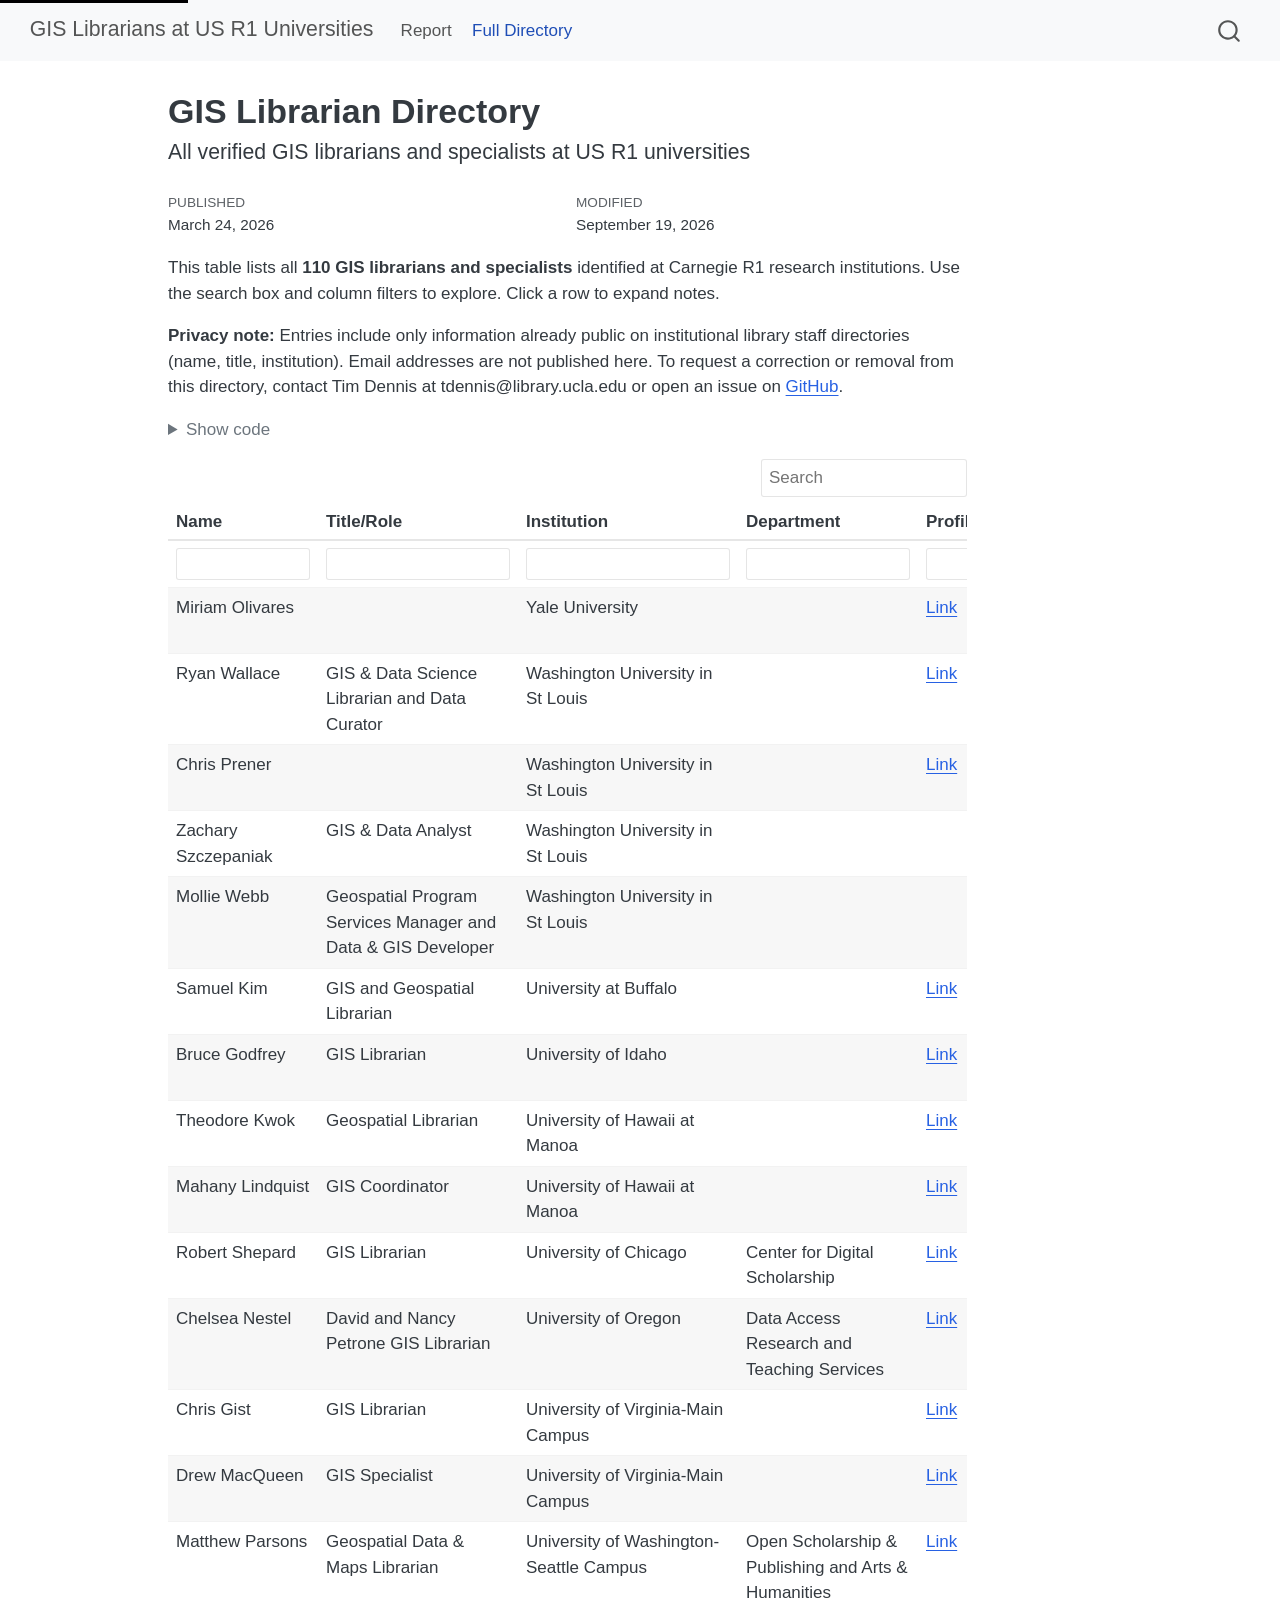
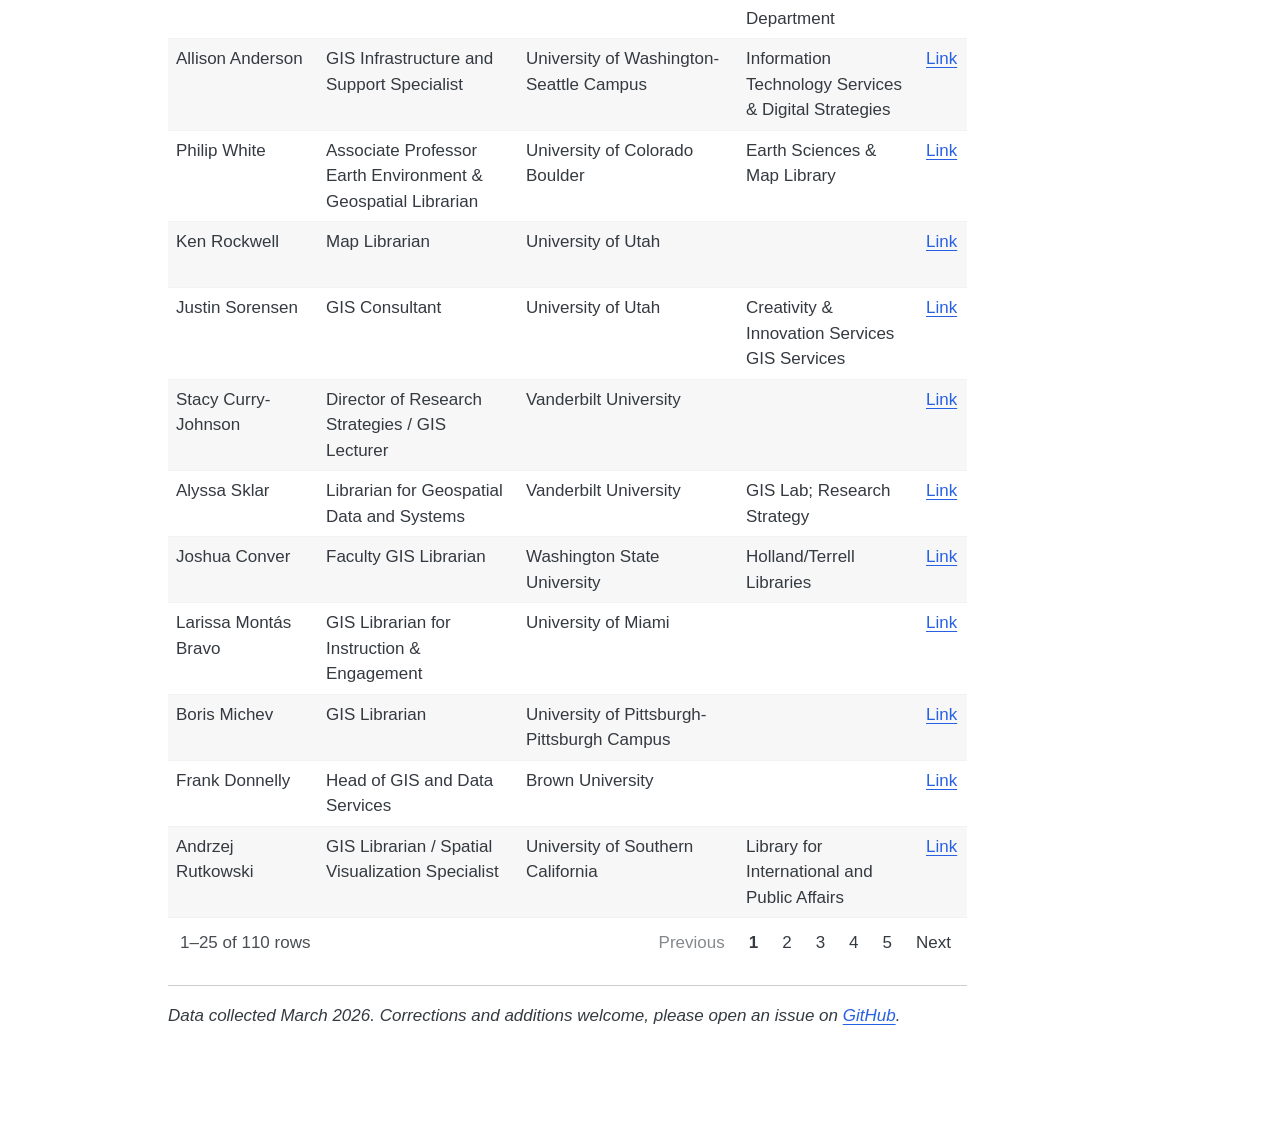
<file: docs/directory.html>
<!DOCTYPE html>
<html xmlns="http://www.w3.org/1999/xhtml" lang="en" xml:lang="en"><head>

<meta charset="utf-8">
<meta name="generator" content="quarto-1.8.27">

<meta name="viewport" content="width=device-width, initial-scale=1.0, user-scalable=yes">

<meta name="dcterms.date" content="2026-03-24">

<title>GIS Librarian Directory – GIS Librarians at US R1 Universities</title>
<style>
code{white-space: pre-wrap;}
span.smallcaps{font-variant: small-caps;}
div.columns{display: flex; gap: min(4vw, 1.5em);}
div.column{flex: auto; overflow-x: auto;}
div.hanging-indent{margin-left: 1.5em; text-indent: -1.5em;}
ul.task-list{list-style: none;}
ul.task-list li input[type="checkbox"] {
  width: 0.8em;
  margin: 0 0.8em 0.2em -1em; /* quarto-specific, see https://github.com/quarto-dev/quarto-cli/issues/4556 */ 
  vertical-align: middle;
}
/* CSS for syntax highlighting */
html { -webkit-text-size-adjust: 100%; }
pre > code.sourceCode { white-space: pre; position: relative; }
pre > code.sourceCode > span { display: inline-block; line-height: 1.25; }
pre > code.sourceCode > span:empty { height: 1.2em; }
.sourceCode { overflow: visible; }
code.sourceCode > span { color: inherit; text-decoration: inherit; }
div.sourceCode { margin: 1em 0; }
pre.sourceCode { margin: 0; }
@media screen {
div.sourceCode { overflow: auto; }
}
@media print {
pre > code.sourceCode { white-space: pre-wrap; }
pre > code.sourceCode > span { text-indent: -5em; padding-left: 5em; }
}
pre.numberSource code
  { counter-reset: source-line 0; }
pre.numberSource code > span
  { position: relative; left: -4em; counter-increment: source-line; }
pre.numberSource code > span > a:first-child::before
  { content: counter(source-line);
    position: relative; left: -1em; text-align: right; vertical-align: baseline;
    border: none; display: inline-block;
    -webkit-touch-callout: none; -webkit-user-select: none;
    -khtml-user-select: none; -moz-user-select: none;
    -ms-user-select: none; user-select: none;
    padding: 0 4px; width: 4em;
  }
pre.numberSource { margin-left: 3em;  padding-left: 4px; }
div.sourceCode
  {   }
@media screen {
pre > code.sourceCode > span > a:first-child::before { text-decoration: underline; }
}
</style>


<script src="site_libs/quarto-nav/quarto-nav.js"></script>
<script src="site_libs/quarto-nav/headroom.min.js"></script>
<script src="site_libs/clipboard/clipboard.min.js"></script>
<script src="site_libs/quarto-search/autocomplete.umd.js"></script>
<script src="site_libs/quarto-search/fuse.min.js"></script>
<script src="site_libs/quarto-search/quarto-search.js"></script>
<meta name="quarto:offset" content="./">
<link href="./favicon.ico" rel="icon">
<script src="site_libs/quarto-html/quarto.js" type="module"></script>
<script src="site_libs/quarto-html/tabsets/tabsets.js" type="module"></script>
<script src="site_libs/quarto-html/axe/axe-check.js" type="module"></script>
<script src="site_libs/quarto-html/popper.min.js"></script>
<script src="site_libs/quarto-html/tippy.umd.min.js"></script>
<script src="site_libs/quarto-html/anchor.min.js"></script>
<link href="site_libs/quarto-html/tippy.css" rel="stylesheet">
<link href="site_libs/quarto-html/quarto-syntax-highlighting-ed96de9b727972fe78a7b5d16c58bf87.css" rel="stylesheet" id="quarto-text-highlighting-styles">
<script src="site_libs/bootstrap/bootstrap.min.js"></script>
<link href="site_libs/bootstrap/bootstrap-icons.css" rel="stylesheet">
<link href="site_libs/bootstrap/bootstrap-6366b8537f22fe2521dbe9c1a8a1a9f2.min.css" rel="stylesheet" append-hash="true" id="quarto-bootstrap" data-mode="light">
<script id="quarto-search-options" type="application/json">{
  "location": "navbar",
  "copy-button": false,
  "collapse-after": 3,
  "panel-placement": "end",
  "type": "overlay",
  "limit": 50,
  "keyboard-shortcut": [
    "f",
    "/",
    "s"
  ],
  "show-item-context": false,
  "language": {
    "search-no-results-text": "No results",
    "search-matching-documents-text": "matching documents",
    "search-copy-link-title": "Copy link to search",
    "search-hide-matches-text": "Hide additional matches",
    "search-more-match-text": "more match in this document",
    "search-more-matches-text": "more matches in this document",
    "search-clear-button-title": "Clear",
    "search-text-placeholder": "",
    "search-detached-cancel-button-title": "Cancel",
    "search-submit-button-title": "Submit",
    "search-label": "Search"
  }
}</script>
<meta name="theme-color" content="#343a40">
<style>html { color-scheme: light; }</style>
<script src="site_libs/core-js-2.5.3/shim.min.js"></script>
<script src="site_libs/react-18.2.0/react.min.js"></script>
<script src="site_libs/react-18.2.0/react-dom.min.js"></script>
<script src="site_libs/reactwidget-2.0.0/react-tools.js"></script>
<link href="site_libs/htmltools-fill-0.5.9/fill.css" rel="stylesheet">
<script src="site_libs/htmlwidgets-1.6.4/htmlwidgets.js"></script>
<link href="site_libs/reactable-0.4.5/reactable.css" rel="stylesheet">
<script src="site_libs/reactable-binding-0.4.5/reactable.js"></script>


<link rel="stylesheet" href="styles.css">
</head>

<body class="nav-fixed quarto-light">

<div id="quarto-search-results"></div>
  <header id="quarto-header" class="headroom fixed-top">
    <nav class="navbar navbar-expand-lg " data-bs-theme="dark">
      <div class="navbar-container container-fluid">
      <div class="navbar-brand-container mx-auto">
    <a class="navbar-brand" href="./index.html">
    <span class="navbar-title">GIS Librarians at US R1 Universities</span>
    </a>
  </div>
            <div id="quarto-search" class="" title="Search"></div>
          <button class="navbar-toggler" type="button" data-bs-toggle="collapse" data-bs-target="#navbarCollapse" aria-controls="navbarCollapse" role="menu" aria-expanded="false" aria-label="Toggle navigation" onclick="if (window.quartoToggleHeadroom) { window.quartoToggleHeadroom(); }">
  <span class="navbar-toggler-icon"></span>
</button>
          <div class="collapse navbar-collapse" id="navbarCollapse">
            <ul class="navbar-nav navbar-nav-scroll me-auto">
  <li class="nav-item">
    <a class="nav-link" href="./index.html"> 
<span class="menu-text">Report</span></a>
  </li>  
  <li class="nav-item">
    <a class="nav-link active" href="./directory.html" aria-current="page"> 
<span class="menu-text">Full Directory</span></a>
  </li>  
</ul>
          </div> <!-- /navcollapse -->
            <div class="quarto-navbar-tools">
</div>
      </div> <!-- /container-fluid -->
    </nav>
</header>
<!-- content -->
<div id="quarto-content" class="quarto-container page-columns page-rows-contents page-layout-article page-navbar">
<!-- sidebar -->
<!-- margin-sidebar -->
    <div id="quarto-margin-sidebar" class="sidebar margin-sidebar zindex-bottom">
        
    </div>
<!-- main -->
<main class="content" id="quarto-document-content">
<a class="skip-link" href="#quarto-document-content">Skip to main content</a>

<header id="title-block-header" class="quarto-title-block default">
<div class="quarto-title">
<h1 class="title">GIS Librarian Directory</h1>
<p class="subtitle lead">All verified GIS librarians and specialists at US R1 universities</p>
</div>



<div class="quarto-title-meta">

    
    <div>
    <div class="quarto-title-meta-heading">Published</div>
    <div class="quarto-title-meta-contents">
      <p class="date">March 24, 2026</p>
    </div>
  </div>
  
    <div>
    <div class="quarto-title-meta-heading">Modified</div>
    <div class="quarto-title-meta-contents">
      <p class="date-modified">September 19, 2026</p>
    </div>
  </div>
    
  </div>
  


</header>


<p>This table lists all <strong>110 GIS librarians and specialists</strong> identified at Carnegie R1 research institutions. Use the search box and column filters to explore. Click a row to expand notes.</p>
<p><strong>Privacy note:</strong> Entries include only information already public on institutional library staff directories (name, title, institution). Email addresses are not published here. To request a correction or removal from this directory, contact Tim Dennis at tdennis@library.ucla.edu or open an issue on <a href="https://github.com/jt14den/gis-librarians-library/issues">GitHub</a>.</p>
<div class="cell">
<details class="code-fold">
<summary>Show code</summary>
<div class="code-copy-outer-scaffold"><div class="sourceCode cell-code" id="cb1"><pre class="sourceCode r code-with-copy"><code class="sourceCode r"><span id="cb1-1"><a href="#cb1-1" aria-hidden="true" tabindex="-1"></a><span class="fu">reactable</span>(</span>
<span id="cb1-2"><a href="#cb1-2" aria-hidden="true" tabindex="-1"></a>  people <span class="sc">%&gt;%</span></span>
<span id="cb1-3"><a href="#cb1-3" aria-hidden="true" tabindex="-1"></a>    <span class="fu">select</span>(Name, <span class="st">`</span><span class="at">Title/Role</span><span class="st">`</span>, Institution, <span class="at">Department =</span> <span class="st">`</span><span class="at">Department/Unit</span><span class="st">`</span>,</span>
<span id="cb1-4"><a href="#cb1-4" aria-hidden="true" tabindex="-1"></a>           <span class="st">`</span><span class="at">Profile URL</span><span class="st">`</span>, <span class="st">`</span><span class="at">Last-Checked Date</span><span class="st">`</span>, Notes),</span>
<span id="cb1-5"><a href="#cb1-5" aria-hidden="true" tabindex="-1"></a>  <span class="at">searchable =</span> <span class="cn">TRUE</span>,</span>
<span id="cb1-6"><a href="#cb1-6" aria-hidden="true" tabindex="-1"></a>  <span class="at">filterable =</span> <span class="cn">TRUE</span>,</span>
<span id="cb1-7"><a href="#cb1-7" aria-hidden="true" tabindex="-1"></a>  <span class="at">sortable   =</span> <span class="cn">TRUE</span>,</span>
<span id="cb1-8"><a href="#cb1-8" aria-hidden="true" tabindex="-1"></a>  <span class="at">striped    =</span> <span class="cn">TRUE</span>,</span>
<span id="cb1-9"><a href="#cb1-9" aria-hidden="true" tabindex="-1"></a>  <span class="at">highlight  =</span> <span class="cn">TRUE</span>,</span>
<span id="cb1-10"><a href="#cb1-10" aria-hidden="true" tabindex="-1"></a>  <span class="at">defaultPageSize =</span> <span class="dv">25</span>,</span>
<span id="cb1-11"><a href="#cb1-11" aria-hidden="true" tabindex="-1"></a>  <span class="at">columns =</span> <span class="fu">list</span>(</span>
<span id="cb1-12"><a href="#cb1-12" aria-hidden="true" tabindex="-1"></a>    <span class="at">Name =</span> <span class="fu">colDef</span>(<span class="at">minWidth =</span> <span class="dv">150</span>, <span class="at">sticky =</span> <span class="st">"left"</span>),</span>
<span id="cb1-13"><a href="#cb1-13" aria-hidden="true" tabindex="-1"></a>    <span class="st">`</span><span class="at">Title/Role</span><span class="st">`</span> <span class="ot">=</span> <span class="fu">colDef</span>(<span class="at">minWidth =</span> <span class="dv">200</span>),</span>
<span id="cb1-14"><a href="#cb1-14" aria-hidden="true" tabindex="-1"></a>    <span class="at">Institution  =</span> <span class="fu">colDef</span>(<span class="at">minWidth =</span> <span class="dv">220</span>),</span>
<span id="cb1-15"><a href="#cb1-15" aria-hidden="true" tabindex="-1"></a>    <span class="at">Department   =</span> <span class="fu">colDef</span>(<span class="at">minWidth =</span> <span class="dv">180</span>),</span>
<span id="cb1-16"><a href="#cb1-16" aria-hidden="true" tabindex="-1"></a>    <span class="st">`</span><span class="at">Profile URL</span><span class="st">`</span> <span class="ot">=</span> <span class="fu">colDef</span>(</span>
<span id="cb1-17"><a href="#cb1-17" aria-hidden="true" tabindex="-1"></a>      <span class="at">name =</span> <span class="st">"Profile"</span>,</span>
<span id="cb1-18"><a href="#cb1-18" aria-hidden="true" tabindex="-1"></a>      <span class="at">minWidth =</span> <span class="dv">80</span>,</span>
<span id="cb1-19"><a href="#cb1-19" aria-hidden="true" tabindex="-1"></a>      <span class="at">cell =</span> <span class="cf">function</span>(value) {</span>
<span id="cb1-20"><a href="#cb1-20" aria-hidden="true" tabindex="-1"></a>        <span class="cf">if</span> (<span class="fu">nchar</span>(value) <span class="sc">&gt;</span> <span class="dv">0</span>) tags<span class="sc">$</span><span class="fu">a</span>(<span class="at">href =</span> value, <span class="at">target =</span> <span class="st">"_blank"</span>, <span class="st">"Link"</span>) <span class="cf">else</span> <span class="st">""</span></span>
<span id="cb1-21"><a href="#cb1-21" aria-hidden="true" tabindex="-1"></a>      }</span>
<span id="cb1-22"><a href="#cb1-22" aria-hidden="true" tabindex="-1"></a>    ),</span>
<span id="cb1-23"><a href="#cb1-23" aria-hidden="true" tabindex="-1"></a>    <span class="st">`</span><span class="at">Last-Checked Date</span><span class="st">`</span> <span class="ot">=</span> <span class="fu">colDef</span>(<span class="at">name =</span> <span class="st">"Checked"</span>, <span class="at">minWidth =</span> <span class="dv">100</span>),</span>
<span id="cb1-24"><a href="#cb1-24" aria-hidden="true" tabindex="-1"></a>    <span class="at">Notes =</span> <span class="fu">colDef</span>(<span class="at">minWidth =</span> <span class="dv">200</span>)</span>
<span id="cb1-25"><a href="#cb1-25" aria-hidden="true" tabindex="-1"></a>  )</span>
<span id="cb1-26"><a href="#cb1-26" aria-hidden="true" tabindex="-1"></a>)</span></code></pre></div><button title="Copy to Clipboard" class="code-copy-button"><i class="bi"></i></button></div>
</details>
<div class="cell-output-display">
<div class="reactable html-widget html-fill-item" id="htmlwidget-7ee4d1a14b3ec927e9c3" style="width:auto;height:auto;"></div>
<script type="application/json" data-for="htmlwidget-7ee4d1a14b3ec927e9c3">{"x":{"tag":{"name":"Reactable","attribs":{"data":{"Name":["Miriam Olivares","Ryan Wallace","Chris Prener","Zachary Szczepaniak","Mollie Webb","Samuel Kim","Bruce Godfrey","Theodore Kwok","Mahany Lindquist","Robert Shepard","Chelsea Nestel","Chris Gist","Drew MacQueen","Matthew Parsons","Allison Anderson","Philip White","Ken Rockwell","Justin Sorensen","Stacy Curry-Johnson","Alyssa Sklar","Joshua Conver","Larissa Montás Bravo","Boris Michev","Frank Donnelly","Andrzej Rutkowski","Rubab Shahzad","Morgan Rowe-Morris","Alex Marden","Diane López","Amy Work","Brittany Waltemate","Jessica Breen","Garrett Smith","Susan Powell","Michele Tobias","Danielle Kane","Janet Reyes","Jon Jablonski","Tom Brittnacher","Ed Brooks","Imma Mwanja","Ben Liebersohn","Girmaye Misgna","Meagan Duever","Matthew Toro","Kirk McPhail","Eric Friesenhahn","Kevin Martyn","Teresa Gomez","Mark Jackson","Jessica Benner","R. Benjamin Gorham","Chris Thiry","Eric Glass","Keith Jenkins","Drew Keener","Brittany Harris","Kelly Grove","John (Jack) Tieszen","Bruce Boucek","Belle Lipton","Theresa Quill","Daniel Watts","Paxton LaJoie","Amanda Tickner","Bob Cowling","Michelle Thompson Gumbs","Jeff Essic","Shannon Ricci","Bahare Sanaie-Movahed","Kalli Hale","Mech Frazier","Joshua Sadvari","Kevin Dyke","Tara Anthony","Tsering Wangyal Shawa","Nicole Kong","Matt Drwenski","Kim Ricker","Susan Oldenburg","Stace Maples","David Medeiros","Prashee Agarwal","John Olson","Felipe Valdez","Joe Aufmuth","April Friedl","Philip McDaniel","Jaime Martindale","Jessica St-Pierre","Erin Shives","Bonnie Wittstadt","Jing Xiao","Marcie Crocker","Nicole O Scholtz","Caroline Kayko","Ryan Mattke","Karen Majewicz","Stephen Appel","Kevin Haynes","Shwarna Bhattacharjee","Blair Tinker","Douglas Burns","Chrissy Klenke","Alyssa Renteria","Wenjie Wang","Milan Budhathoki","Rebecca M Seifried","Sarah Watson","Erin Mutch"],"Title/Role":["","GIS & Data Science Librarian and Data Curator","","GIS & Data Analyst","Geospatial Program Services Manager and Data & GIS Developer","GIS and Geospatial Librarian","GIS Librarian","Geospatial Librarian","GIS Coordinator","GIS Librarian","David and Nancy Petrone GIS Librarian","GIS Librarian","GIS Specialist","Geospatial Data & Maps Librarian","GIS Infrastructure and Support Specialist","Associate Professor Earth Environment & Geospatial Librarian","Map Librarian","GIS Consultant","Director of Research Strategies / GIS Lecturer","Librarian for Geospatial Data and Systems","Faculty GIS Librarian","GIS Librarian for Instruction & Engagement","GIS Librarian","Head of GIS and Data Services","GIS Librarian / Spatial Visualization Specialist","Data Visualization and GIS Librarian","Multi-Disciplinary and GIS Librarian","GIS & Geospatial Data Coordinator","Information Specialist","GIS and Map Librarian","Research Data and Geographic Information Librarian","Program Director Geospatial Research Support","Geospatial Specialist","GIS & Map Librarian","Geospatial Data Specialist","Computational Research & GIS Librarian","Geospatial Information Librarian","GIS Librarian","Curator/Subject Librarian","Geospatial Data Consultant","Geospatial Data Curator","Geospatial and Mapping Fellow","Mapping & Geospatial Data Librarian","GIS Librarian","Director of Maps Imagery and Geospatial Services","Geospatial Data Analyst","Map and GIS Specialist","GIS Librarian","Geospatial Data Analysis and Technology Specialist","Geospatial Sciences & Technology Librarian","GIS and Spatial Data Librarian","Research Data and GIS Specialist","Map & GIS Librarian","GIS/Metadata Librarian","GIS/Geospatial Data Librarian","Map and Geospatial Data Specialist","Research Associate / GIS Specialist","STEM Program Director / GIS and Earth Sciences Librarian","GIS Librarian","GIS Data and Research Librarian","GIS Librarian","Map and Spatial Data Librarian","GIS Specialist and Geospatial Applications Administrator","Interim Head GIS and Statistical Software Services / GIS Specialist in Education and Practice","GIS Librarian","GIS Data Librarian","Senior Geographic Information Systems Specialist","Lead Librarian for GIS","Associate Head Data Science Services","GIS Specialist","GIS Co-op","GIS Specialist","Geospatial Information Librarian","Maps and Spatial Data Curator","GIS Specialist","GIS Librarian","GIS Specialist","GIS Support Specialist","Head of GIS/Data Center","GIS Specialist","Assistant Director of Geospatial Collections & Services","Geospatial Reference and Instruction Specialist","GIS Specialist","Government and Geo-Information Librarian","GIS Specialist","GIS Librarian","Senior GIS Analyst","GIS Librarian","Map and Geospatial Data Librarian","GIS Specialist","GIS & Statistics Librarian","GIS Librarian","GIS Analyst","Information Technology Professional / GIS Consultant","Librarian for Geospatial and Numeric Data","Map & Geospatial Data Librarian","Map & Geospatial Information Librarian","Associate Director: Technology & Data Curation BTAA Geospatial Information Network","Geospatial Information Librarian","Geospatial Information Officer","Geospatial Analyst II","Research Specialist for GIS","GIS Librarian","Earth Sciences GIS and Maps Librarian","Data Visualization and GIS Specialist","Geospatial Data and Programs Librarian","GIS and Data Librarian","Geospatial Information Librarian","Maps & Geospatial Services Manager / Maps & Atlases Academic Liaison","Director, GIS Center and Geospatial Services"],"Institution":["Yale University","Washington University in St Louis","Washington University in St Louis","Washington University in St Louis","Washington University in St Louis","University at Buffalo","University of Idaho","University of Hawaii at Manoa","University of Hawaii at Manoa","University of Chicago","University of Oregon","University of Virginia-Main Campus","University of Virginia-Main Campus","University of Washington-Seattle Campus","University of Washington-Seattle Campus","University of Colorado Boulder","University of Utah","University of Utah","Vanderbilt University","Vanderbilt University","Washington State University","University of Miami","University of Pittsburgh-Pittsburgh Campus","Brown University","University of Southern California","The University of Texas at Arlington","The University of Texas at Arlington","The University of Texas at Austin","The University of Texas at San Antonio","University of California-San Diego","The University of Alabama","American University","University of Arizona","University of California-Berkeley","University of California-Davis","University of California-Irvine","University of California-Riverside","University of California-Santa Barbara","University of California-Santa Barbara","Virginia Polytechnic Institute and State University","Virginia Polytechnic Institute and State University","University of Pennsylvania","University of Pennsylvania","University of Georgia","Arizona State University Campus Immersion","Arizona State University Campus Immersion","Arizona State University Campus Immersion","Brandeis University","Brigham Young University","Brigham Young University","Carnegie Mellon University","Case Western Reserve University","Colorado School of Mines","Columbia University in the City of New York","Cornell University","Duke University","Florida International University","Florida State University","George Mason University","Harvard University","Harvard University","Indiana University-Bloomington","Johns Hopkins University","Massachusetts Institute of Technology","Michigan State University","Michigan Technological University","New York University","North Carolina State University at Raleigh","North Carolina State University at Raleigh","Northeastern University","Northeastern University","Northwestern University","Ohio State University-Main Campus","Oklahoma State University-Main Campus","Pennsylvania State University-Main Campus","Princeton University","Purdue University-Main Campus","Rice University","Rice University","Rutgers University-New Brunswick","Stanford University","Stanford University","Stanford University","Syracuse University","Temple University","University of Florida","University of Kansas","University of North Carolina at Chapel Hill","University of Wisconsin-Madison","Ohio State University-Main Campus","Massachusetts Institute of Technology","Johns Hopkins University","Johns Hopkins University","University of Vermont","University of Michigan-Ann Arbor","University of Michigan-Ann Arbor","University of Minnesota-Twin Cities","University of Minnesota-Twin Cities","University of Wisconsin-Milwaukee","University of South Carolina-Columbia","University of South Carolina-Columbia","University of Rochester","University of North Texas","University of Nevada-Reno","University of Nevada-Las Vegas","University of Nebraska-Lincoln","University of Maryland-College Park","University of Massachusetts-Amherst","University of Kentucky","University of California-Merced"],"Department":["","","","","","","","","","Center for Digital Scholarship","Data Access Research and Teaching Services","","","Open Scholarship & Publishing and Arts & Humanities Department","Information Technology Services & Digital Strategies","Earth Sciences & Map Library","","Creativity & Innovation Services GIS Services","","GIS Lab; Research Strategy","Holland/Terrell Libraries","","","","Library for International and Public Affairs","","","Research Data Services Team","Digital Humanities & User Engagement","","Bruno Business Library","University Library","","Earth Sciences and Map Library","DataLab: Data Science and Informatics","","Research Services","Digital Strategies / DREAM Lab","Special Research Collections","","","Van Pelt-Dietrich Library Center","Van Pelt-Dietrich Library Center","Map and Government Information Library","Map and Geospatial Hub","Map and Geospatial Hub","Map and Geospatial Hub","","Science & Engineering","","Sorrells Library","Kelvin Smith Library","","Lehman Social Sciences Library","Mann Library","","GIS Center","Academic Liaison Programs & Services","","Frances Loeb Library / Graduate School of Design","Harvard Map Collection","","Digital Scholarship and Data Services","Research Data Services","","","Data Services","Data Science Services","Data Science Services","","Research Data Services","","Research and Education","McCasland Maps and Spatial Data / Digital Scholarship Center","Donald W. Hamer Center for Maps and Geospatial Information","Maps and Geospatial Information Center","","GIS/Data Center","GIS/Data Center","","Stanford Geospatial Center","Stanford Geospatial Center / Research Data Services","Geospatial Information Services","Research and Scholarship","Learning & Research Services","Spatial Information Services","Watson Library","Digital Research Services","","Research and Education","Research Data Services","Digital Scholarship and Data Services","Digital Scholarship and Data Services","Access Technology and Media Services","Social Sciences and Clark Library","Social Sciences and Clark Library","Map Library","Map Library","American Geographical Society Library","Data Services","Data Services","Digital Scholarship","","","","","GIS and Data Service Center","W.E.B. Du Bois Library","The Stacks: Digital Scholarship Center",""],"Profile URL":["https://library.yale.edu/people/miriam-olivares","https://library.washu.edu/directory/ryan-wallace/","https://libguides.wustl.edu/prf.php?id=4e3d5990-d335-11ed-8db8-127d3674933b","","","https://library.buffalo.edu/about/staff/profile.html?fullName=skim","https://www.lib.uidaho.edu/about/people/bgodfrey.html","https://guides.library.manoa.hawaii.edu/contact","https://guides.library.manoa.hawaii.edu/contact","https://www.lib.uchicago.edu/about/directory/staff/robert-shepard/","https://library.uoregon.edu/directory/nestel","https://guides.lib.virginia.edu/gis","https://guides.lib.virginia.edu/gis","https://wagda.lib.washington.edu/","https://wagda.lib.washington.edu/","https://libraries.colorado.edu/libraries-collections/earth-sciences-map-library","https://campusguides.lib.utah.edu/c.php?g=160510&p=1053633","https://campusguides.lib.utah.edu/c.php?g=160510&p=1053633","https://www.library.vanderbilt.edu/gis-lab/","https://www.library.vanderbilt.edu/staff/profile/?id=406","https://libguides.libraries.wsu.edu/c.php?g=994713&p=10482113","https://www.library.miami.edu/","https://pitt.libguides.com/prf.php?account_id=134199","https://libguides.brown.edu/gis/education","https://libguides.usc.edu/Classics/atlases-maps","https://libguides.uta.edu/gis","https://libguides.uta.edu/prf.php?id=6254e5ef-7cdb-11ed-9922-0ad758b798c3","https://lib.utexas.edu/about/staff-and-admin/alex-marden","https://lib.utsa.edu/about/staff-directory/diane-lopez","https://ucsd.libguides.com/gis","https://guides.lib.ua.edu/prf.php?id=62737154-7cdb-11ed-9922-0ad758b798c3","","https://libguides.library.arizona.edu/GIS","https://www.lib.berkeley.edu/help/staff-directory/susan-powell","https://library.ucdavis.edu/person/michele-tobias/","https://guides.lib.uci.edu/prf.php?id=5952d46c-7cdb-11ed-9922-0ad758b798c3","https://library.ucr.edu/people/janet-reyes","https://www.library.ucsb.edu/staff/jon-jablonski","https://www.library.ucsb.edu/staff/tom-brittnacher","https://lib.vt.edu/find-borrow/geospaldata.html","https://lib.vt.edu/find-borrow/geospatialdata.html","http://library.upenn.edu/staff/ben-liebersohn","https://www.library.upenn.edu/staff/girmaye-misgna","https://www.libs.uga.edu/staff/duever-meagan","https://lib.asu.edu/geo/about","https://lib.asu.edu/geo/about","https://lib.asu.edu/geo/about","https://www.brandeis.edu/library/about/staff/research-instruction-services.html","https://lib.byu.edu/directory/teresa-gomez/","https://guides.lib.byu.edu/geography","https://www.library.cmu.edu/services/gis","","https://library.mines.edu/project/thiry-chris/","https://guides.library.columbia.edu/GIS","","https://library.duke.edu/data/about","https://library.fiu.edu/prf.php?id=f79570db-c450-11ee-9a47-0a92c88187d1","https://www.lib.fsu.edu/about/employee-directory","https://library.gmu.edu/subject-librarians","https://library.harvard.edu/staff/bruce-boucek","https://library.harvard.edu/staff/belle-lipton","https://guides.libraries.indiana.edu/GIS","https://www.library.jhu.edu/directory/","https://libguides.mit.edu/c.php?g=176295&p=1161379","https://libguides.lib.msu.edu/GIS","https://www.mtu.edu/library/research/gis/","https://library.nyu.edu/people/?departments=Data+Services","https://www.lib.ncsu.edu/staff/jfessic","","","https://library.northeastern.edu/administration/library-staff-directory/?wppb_username=kalli_hale","https://libguides.northwestern.edu/gis","https://library.osu.edu/people/sadvari.1","https://experts.okstate.edu/kdyke","https://guides.libraries.psu.edu/gis","https://library.princeton.edu/services/maps-geospatial-information-center","https://lib.purdue.edu/gis/","https://library.rice.edu/people/matt-drwenski","https://library.rice.edu/places/gisdata-center-gdc","https://www.libraries.rutgers.edu/directory/susan-oldenburg","","https://library.stanford.edu/people/david-medeiros","","","","","https://lib.ku.edu/gis","","","https://library.osu.edu/people/st-pierre.19","https://libguides.mit.edu/c.php?g=176295&p=1161379","https://www.library.jhu.edu/directory/","https://www.library.jhu.edu/directory/","https://libraries.uvm.edu/az/employee-directory/crocker-marcie","https://www.lib.umich.edu/users/nscholtz","https://www.lib.umich.edu/users/ckayko","https://www.lib.umn.edu/about/staff/ryan-mattke","https://www.lib.umn.edu/about/staff/karen-majewicz","https://uwm.edu/libraries/directory/appel-stephen/","https://sc.edu/about/offices_and_divisions/university_libraries/get_research_help/data_services/geographic_information_systems/","https://sc.edu/about/offices_and_divisions/university_libraries/get_research_help/data_services/geographic_information_systems/","https://www.library.rochester.edu/profile/blair_tinker","https://openaccess.unt.edu/people/douglas-burns.html","https://library.unr.edu/klenke-chrissy","","https://libraries.unl.edu/person/wenjie-wang/","https://www.lib.umd.edu/research/services/gis","https://umass.academia.edu/RebeccaSeifried","https://libraries.uky.edu/people/sarah-watson","https://libguides.ucmerced.edu/prf.php?id=5b304fdd-7cdb-11ed-9922-0ad758b798c3"],"Last-Checked Date":["2026-03-22","2026-03-22","2026-03-22","2026-03-22","2026-03-22","2026-03-22","2026-03-22","2026-03-22","2026-03-22","2026-03-22","2026-03-22","2026-03-22","2026-03-22","2026-03-22","2026-03-22","2026-03-22","2026-03-22","2026-03-22","2026-03-22","2026-03-22","2026-03-22","2026-03-22","2026-03-22","2026-03-22","2026-03-22","2026-03-22","2026-03-22","2026-03-22","2026-03-22","2026-03-22","2026-03-22","2026-03-22","2026-03-22","2026-03-22","2026-03-22","2026-03-22","2026-03-22","2026-03-22","2026-03-22","2026-03-22","2026-03-22","2026-03-22","2026-03-22","2026-03-22","2026-03-23","2026-03-23","2026-03-23","2026-03-23","2026-03-23","2026-03-23","2026-03-23","2026-03-23","2026-03-23","2026-03-23","2026-03-23","2026-03-23","2026-03-23","2026-03-23","2026-03-23","2026-03-23","2026-03-23","2026-03-23","2026-03-23","2026-03-23","2026-03-23","2026-03-23","2026-03-23","2026-03-23","2026-03-23","2026-03-23","2026-03-23","2026-03-23","2026-03-23","2026-03-23","2026-03-23","2026-03-23","2026-03-23","2026-03-23","2026-03-23","2026-03-23","2026-03-23","2026-03-23","2026-03-23","2026-03-23","2026-03-23","2026-03-23","2026-03-23","2026-03-23","2026-03-23","2026-03-23","2026-03-23","2026-03-23","2026-03-23","2026-03-23","2026-03-23","2026-03-23","2026-03-23","2026-03-23","2026-03-23","2026-03-23","2026-03-23","2026-03-23","2026-03-23","2026-03-23","2026-03-23","2026-03-23","2026-03-23","2026-03-23","2026-03-23","2026-09-19"],"Notes":["","","","","","","","","","","","","","","","","","","","","","","","","","","","","","","","","","","","","","","","","","","","","","","","","","","","","","","","","","","","","","","","","","","","","","","Co-op student position (Jan 2026–present); substantive GIS role launching the GIS Lab","","","","","","","","","","","","","","","","","","","","","","","","","","","","","","","","","","","","","","",""]},"columns":[{"id":"Name","name":"Name","type":"character","minWidth":150,"sticky":"left"},{"id":"Title/Role","name":"Title/Role","type":"character","minWidth":200},{"id":"Institution","name":"Institution","type":"character","minWidth":220},{"id":"Department","name":"Department","type":"character","minWidth":180},{"id":"Profile URL","name":"Profile","type":"character","cell":[{"name":"a","attribs":{"href":"https://library.yale.edu/people/miriam-olivares","target":"_blank"},"children":["Link"]},{"name":"a","attribs":{"href":"https://library.washu.edu/directory/ryan-wallace/","target":"_blank"},"children":["Link"]},{"name":"a","attribs":{"href":"https://libguides.wustl.edu/prf.php?id=4e3d5990-d335-11ed-8db8-127d3674933b","target":"_blank"},"children":["Link"]},"","",{"name":"a","attribs":{"href":"https://library.buffalo.edu/about/staff/profile.html?fullName=skim","target":"_blank"},"children":["Link"]},{"name":"a","attribs":{"href":"https://www.lib.uidaho.edu/about/people/bgodfrey.html","target":"_blank"},"children":["Link"]},{"name":"a","attribs":{"href":"https://guides.library.manoa.hawaii.edu/contact","target":"_blank"},"children":["Link"]},{"name":"a","attribs":{"href":"https://guides.library.manoa.hawaii.edu/contact","target":"_blank"},"children":["Link"]},{"name":"a","attribs":{"href":"https://www.lib.uchicago.edu/about/directory/staff/robert-shepard/","target":"_blank"},"children":["Link"]},{"name":"a","attribs":{"href":"https://library.uoregon.edu/directory/nestel","target":"_blank"},"children":["Link"]},{"name":"a","attribs":{"href":"https://guides.lib.virginia.edu/gis","target":"_blank"},"children":["Link"]},{"name":"a","attribs":{"href":"https://guides.lib.virginia.edu/gis","target":"_blank"},"children":["Link"]},{"name":"a","attribs":{"href":"https://wagda.lib.washington.edu/","target":"_blank"},"children":["Link"]},{"name":"a","attribs":{"href":"https://wagda.lib.washington.edu/","target":"_blank"},"children":["Link"]},{"name":"a","attribs":{"href":"https://libraries.colorado.edu/libraries-collections/earth-sciences-map-library","target":"_blank"},"children":["Link"]},{"name":"a","attribs":{"href":"https://campusguides.lib.utah.edu/c.php?g=160510&p=1053633","target":"_blank"},"children":["Link"]},{"name":"a","attribs":{"href":"https://campusguides.lib.utah.edu/c.php?g=160510&p=1053633","target":"_blank"},"children":["Link"]},{"name":"a","attribs":{"href":"https://www.library.vanderbilt.edu/gis-lab/","target":"_blank"},"children":["Link"]},{"name":"a","attribs":{"href":"https://www.library.vanderbilt.edu/staff/profile/?id=406","target":"_blank"},"children":["Link"]},{"name":"a","attribs":{"href":"https://libguides.libraries.wsu.edu/c.php?g=994713&p=10482113","target":"_blank"},"children":["Link"]},{"name":"a","attribs":{"href":"https://www.library.miami.edu/","target":"_blank"},"children":["Link"]},{"name":"a","attribs":{"href":"https://pitt.libguides.com/prf.php?account_id=134199","target":"_blank"},"children":["Link"]},{"name":"a","attribs":{"href":"https://libguides.brown.edu/gis/education","target":"_blank"},"children":["Link"]},{"name":"a","attribs":{"href":"https://libguides.usc.edu/Classics/atlases-maps","target":"_blank"},"children":["Link"]},{"name":"a","attribs":{"href":"https://libguides.uta.edu/gis","target":"_blank"},"children":["Link"]},{"name":"a","attribs":{"href":"https://libguides.uta.edu/prf.php?id=6254e5ef-7cdb-11ed-9922-0ad758b798c3","target":"_blank"},"children":["Link"]},{"name":"a","attribs":{"href":"https://lib.utexas.edu/about/staff-and-admin/alex-marden","target":"_blank"},"children":["Link"]},{"name":"a","attribs":{"href":"https://lib.utsa.edu/about/staff-directory/diane-lopez","target":"_blank"},"children":["Link"]},{"name":"a","attribs":{"href":"https://ucsd.libguides.com/gis","target":"_blank"},"children":["Link"]},{"name":"a","attribs":{"href":"https://guides.lib.ua.edu/prf.php?id=62737154-7cdb-11ed-9922-0ad758b798c3","target":"_blank"},"children":["Link"]},"",{"name":"a","attribs":{"href":"https://libguides.library.arizona.edu/GIS","target":"_blank"},"children":["Link"]},{"name":"a","attribs":{"href":"https://www.lib.berkeley.edu/help/staff-directory/susan-powell","target":"_blank"},"children":["Link"]},{"name":"a","attribs":{"href":"https://library.ucdavis.edu/person/michele-tobias/","target":"_blank"},"children":["Link"]},{"name":"a","attribs":{"href":"https://guides.lib.uci.edu/prf.php?id=5952d46c-7cdb-11ed-9922-0ad758b798c3","target":"_blank"},"children":["Link"]},{"name":"a","attribs":{"href":"https://library.ucr.edu/people/janet-reyes","target":"_blank"},"children":["Link"]},{"name":"a","attribs":{"href":"https://www.library.ucsb.edu/staff/jon-jablonski","target":"_blank"},"children":["Link"]},{"name":"a","attribs":{"href":"https://www.library.ucsb.edu/staff/tom-brittnacher","target":"_blank"},"children":["Link"]},{"name":"a","attribs":{"href":"https://lib.vt.edu/find-borrow/geospaldata.html","target":"_blank"},"children":["Link"]},{"name":"a","attribs":{"href":"https://lib.vt.edu/find-borrow/geospatialdata.html","target":"_blank"},"children":["Link"]},{"name":"a","attribs":{"href":"http://library.upenn.edu/staff/ben-liebersohn","target":"_blank"},"children":["Link"]},{"name":"a","attribs":{"href":"https://www.library.upenn.edu/staff/girmaye-misgna","target":"_blank"},"children":["Link"]},{"name":"a","attribs":{"href":"https://www.libs.uga.edu/staff/duever-meagan","target":"_blank"},"children":["Link"]},{"name":"a","attribs":{"href":"https://lib.asu.edu/geo/about","target":"_blank"},"children":["Link"]},{"name":"a","attribs":{"href":"https://lib.asu.edu/geo/about","target":"_blank"},"children":["Link"]},{"name":"a","attribs":{"href":"https://lib.asu.edu/geo/about","target":"_blank"},"children":["Link"]},{"name":"a","attribs":{"href":"https://www.brandeis.edu/library/about/staff/research-instruction-services.html","target":"_blank"},"children":["Link"]},{"name":"a","attribs":{"href":"https://lib.byu.edu/directory/teresa-gomez/","target":"_blank"},"children":["Link"]},{"name":"a","attribs":{"href":"https://guides.lib.byu.edu/geography","target":"_blank"},"children":["Link"]},{"name":"a","attribs":{"href":"https://www.library.cmu.edu/services/gis","target":"_blank"},"children":["Link"]},"",{"name":"a","attribs":{"href":"https://library.mines.edu/project/thiry-chris/","target":"_blank"},"children":["Link"]},{"name":"a","attribs":{"href":"https://guides.library.columbia.edu/GIS","target":"_blank"},"children":["Link"]},"",{"name":"a","attribs":{"href":"https://library.duke.edu/data/about","target":"_blank"},"children":["Link"]},{"name":"a","attribs":{"href":"https://library.fiu.edu/prf.php?id=f79570db-c450-11ee-9a47-0a92c88187d1","target":"_blank"},"children":["Link"]},{"name":"a","attribs":{"href":"https://www.lib.fsu.edu/about/employee-directory","target":"_blank"},"children":["Link"]},{"name":"a","attribs":{"href":"https://library.gmu.edu/subject-librarians","target":"_blank"},"children":["Link"]},{"name":"a","attribs":{"href":"https://library.harvard.edu/staff/bruce-boucek","target":"_blank"},"children":["Link"]},{"name":"a","attribs":{"href":"https://library.harvard.edu/staff/belle-lipton","target":"_blank"},"children":["Link"]},{"name":"a","attribs":{"href":"https://guides.libraries.indiana.edu/GIS","target":"_blank"},"children":["Link"]},{"name":"a","attribs":{"href":"https://www.library.jhu.edu/directory/","target":"_blank"},"children":["Link"]},{"name":"a","attribs":{"href":"https://libguides.mit.edu/c.php?g=176295&p=1161379","target":"_blank"},"children":["Link"]},{"name":"a","attribs":{"href":"https://libguides.lib.msu.edu/GIS","target":"_blank"},"children":["Link"]},{"name":"a","attribs":{"href":"https://www.mtu.edu/library/research/gis/","target":"_blank"},"children":["Link"]},{"name":"a","attribs":{"href":"https://library.nyu.edu/people/?departments=Data+Services","target":"_blank"},"children":["Link"]},{"name":"a","attribs":{"href":"https://www.lib.ncsu.edu/staff/jfessic","target":"_blank"},"children":["Link"]},"","",{"name":"a","attribs":{"href":"https://library.northeastern.edu/administration/library-staff-directory/?wppb_username=kalli_hale","target":"_blank"},"children":["Link"]},{"name":"a","attribs":{"href":"https://libguides.northwestern.edu/gis","target":"_blank"},"children":["Link"]},{"name":"a","attribs":{"href":"https://library.osu.edu/people/sadvari.1","target":"_blank"},"children":["Link"]},{"name":"a","attribs":{"href":"https://experts.okstate.edu/kdyke","target":"_blank"},"children":["Link"]},{"name":"a","attribs":{"href":"https://guides.libraries.psu.edu/gis","target":"_blank"},"children":["Link"]},{"name":"a","attribs":{"href":"https://library.princeton.edu/services/maps-geospatial-information-center","target":"_blank"},"children":["Link"]},{"name":"a","attribs":{"href":"https://lib.purdue.edu/gis/","target":"_blank"},"children":["Link"]},{"name":"a","attribs":{"href":"https://library.rice.edu/people/matt-drwenski","target":"_blank"},"children":["Link"]},{"name":"a","attribs":{"href":"https://library.rice.edu/places/gisdata-center-gdc","target":"_blank"},"children":["Link"]},{"name":"a","attribs":{"href":"https://www.libraries.rutgers.edu/directory/susan-oldenburg","target":"_blank"},"children":["Link"]},"",{"name":"a","attribs":{"href":"https://library.stanford.edu/people/david-medeiros","target":"_blank"},"children":["Link"]},"","","","",{"name":"a","attribs":{"href":"https://lib.ku.edu/gis","target":"_blank"},"children":["Link"]},"","",{"name":"a","attribs":{"href":"https://library.osu.edu/people/st-pierre.19","target":"_blank"},"children":["Link"]},{"name":"a","attribs":{"href":"https://libguides.mit.edu/c.php?g=176295&p=1161379","target":"_blank"},"children":["Link"]},{"name":"a","attribs":{"href":"https://www.library.jhu.edu/directory/","target":"_blank"},"children":["Link"]},{"name":"a","attribs":{"href":"https://www.library.jhu.edu/directory/","target":"_blank"},"children":["Link"]},{"name":"a","attribs":{"href":"https://libraries.uvm.edu/az/employee-directory/crocker-marcie","target":"_blank"},"children":["Link"]},{"name":"a","attribs":{"href":"https://www.lib.umich.edu/users/nscholtz","target":"_blank"},"children":["Link"]},{"name":"a","attribs":{"href":"https://www.lib.umich.edu/users/ckayko","target":"_blank"},"children":["Link"]},{"name":"a","attribs":{"href":"https://www.lib.umn.edu/about/staff/ryan-mattke","target":"_blank"},"children":["Link"]},{"name":"a","attribs":{"href":"https://www.lib.umn.edu/about/staff/karen-majewicz","target":"_blank"},"children":["Link"]},{"name":"a","attribs":{"href":"https://uwm.edu/libraries/directory/appel-stephen/","target":"_blank"},"children":["Link"]},{"name":"a","attribs":{"href":"https://sc.edu/about/offices_and_divisions/university_libraries/get_research_help/data_services/geographic_information_systems/","target":"_blank"},"children":["Link"]},{"name":"a","attribs":{"href":"https://sc.edu/about/offices_and_divisions/university_libraries/get_research_help/data_services/geographic_information_systems/","target":"_blank"},"children":["Link"]},{"name":"a","attribs":{"href":"https://www.library.rochester.edu/profile/blair_tinker","target":"_blank"},"children":["Link"]},{"name":"a","attribs":{"href":"https://openaccess.unt.edu/people/douglas-burns.html","target":"_blank"},"children":["Link"]},{"name":"a","attribs":{"href":"https://library.unr.edu/klenke-chrissy","target":"_blank"},"children":["Link"]},"",{"name":"a","attribs":{"href":"https://libraries.unl.edu/person/wenjie-wang/","target":"_blank"},"children":["Link"]},{"name":"a","attribs":{"href":"https://www.lib.umd.edu/research/services/gis","target":"_blank"},"children":["Link"]},{"name":"a","attribs":{"href":"https://umass.academia.edu/RebeccaSeifried","target":"_blank"},"children":["Link"]},{"name":"a","attribs":{"href":"https://libraries.uky.edu/people/sarah-watson","target":"_blank"},"children":["Link"]},{"name":"a","attribs":{"href":"https://libguides.ucmerced.edu/prf.php?id=5b304fdd-7cdb-11ed-9922-0ad758b798c3","target":"_blank"},"children":["Link"]}],"minWidth":80},{"id":"Last-Checked Date","name":"Checked","type":"Date","minWidth":100},{"id":"Notes","name":"Notes","type":"character","minWidth":200}],"filterable":true,"searchable":true,"defaultPageSize":25,"highlight":true,"striped":true,"dataKey":"87ea969d90b72e601baee8a6d98be4ab"},"children":[]},"class":"reactR_markup"},"evals":[],"jsHooks":[]}</script>
</div>
</div>
<hr>
<p><em>Data collected March 2026. Corrections and additions welcome, please open an issue on <a href="https://github.com/jt14den/gis-librarians-library">GitHub</a>.</em></p>



</main> <!-- /main -->
<script>
document.addEventListener("DOMContentLoaded", function () {
  // Fix code copy buttons: title is unreliable for screen readers, use aria-label
  document.querySelectorAll(".code-copy-button").forEach(function (btn) {
    var title = btn.getAttribute("title");
    if (title) btn.setAttribute("aria-label", title);
  });

  // Add role + aria-label to Plotly widgets
  document.querySelectorAll(".plotly.html-widget").forEach(function (el) {
    el.setAttribute("role", "img");
    if (!el.getAttribute("aria-label")) {
      var section = el.closest("section");
      var heading = section && section.querySelector("h2, h3");
      el.setAttribute(
        "aria-label",
        heading ? "Chart: " + heading.textContent.trim() : "Interactive chart"
      );
    }
  });

  // Add role + aria-label to Leaflet maps
  document.querySelectorAll(".leaflet-container").forEach(function (el) {
    if (!el.getAttribute("role")) el.setAttribute("role", "img");
    if (!el.getAttribute("aria-label"))
      el.setAttribute(
        "aria-label",
        "Interactive map of GIS librarian distribution across US R1 universities"
      );
  });
});
</script>
<script id="quarto-html-after-body" type="application/javascript">
  window.document.addEventListener("DOMContentLoaded", function (event) {
    const icon = "";
    const anchorJS = new window.AnchorJS();
    anchorJS.options = {
      placement: 'right',
      icon: icon
    };
    anchorJS.add('.anchored');
    const isCodeAnnotation = (el) => {
      for (const clz of el.classList) {
        if (clz.startsWith('code-annotation-')) {                     
          return true;
        }
      }
      return false;
    }
    const onCopySuccess = function(e) {
      // button target
      const button = e.trigger;
      // don't keep focus
      button.blur();
      // flash "checked"
      button.classList.add('code-copy-button-checked');
      var currentTitle = button.getAttribute("title");
      button.setAttribute("title", "Copied!");
      let tooltip;
      if (window.bootstrap) {
        button.setAttribute("data-bs-toggle", "tooltip");
        button.setAttribute("data-bs-placement", "left");
        button.setAttribute("data-bs-title", "Copied!");
        tooltip = new bootstrap.Tooltip(button, 
          { trigger: "manual", 
            customClass: "code-copy-button-tooltip",
            offset: [0, -8]});
        tooltip.show();    
      }
      setTimeout(function() {
        if (tooltip) {
          tooltip.hide();
          button.removeAttribute("data-bs-title");
          button.removeAttribute("data-bs-toggle");
          button.removeAttribute("data-bs-placement");
        }
        button.setAttribute("title", currentTitle);
        button.classList.remove('code-copy-button-checked');
      }, 1000);
      // clear code selection
      e.clearSelection();
    }
    const getTextToCopy = function(trigger) {
      const outerScaffold = trigger.parentElement.cloneNode(true);
      const codeEl = outerScaffold.querySelector('code');
      for (const childEl of codeEl.children) {
        if (isCodeAnnotation(childEl)) {
          childEl.remove();
        }
      }
      return codeEl.innerText;
    }
    const clipboard = new window.ClipboardJS('.code-copy-button:not([data-in-quarto-modal])', {
      text: getTextToCopy
    });
    clipboard.on('success', onCopySuccess);
    if (window.document.getElementById('quarto-embedded-source-code-modal')) {
      const clipboardModal = new window.ClipboardJS('.code-copy-button[data-in-quarto-modal]', {
        text: getTextToCopy,
        container: window.document.getElementById('quarto-embedded-source-code-modal')
      });
      clipboardModal.on('success', onCopySuccess);
    }
      var localhostRegex = new RegExp(/^(?:http|https):\/\/localhost\:?[0-9]*\//);
      var mailtoRegex = new RegExp(/^mailto:/);
        var filterRegex = new RegExp('/' + window.location.host + '/');
      var isInternal = (href) => {
          return filterRegex.test(href) || localhostRegex.test(href) || mailtoRegex.test(href);
      }
      // Inspect non-navigation links and adorn them if external
     var links = window.document.querySelectorAll('a[href]:not(.nav-link):not(.navbar-brand):not(.toc-action):not(.sidebar-link):not(.sidebar-item-toggle):not(.pagination-link):not(.no-external):not([aria-hidden]):not(.dropdown-item):not(.quarto-navigation-tool):not(.about-link)');
      for (var i=0; i<links.length; i++) {
        const link = links[i];
        if (!isInternal(link.href)) {
          // undo the damage that might have been done by quarto-nav.js in the case of
          // links that we want to consider external
          if (link.dataset.originalHref !== undefined) {
            link.href = link.dataset.originalHref;
          }
        }
      }
    function tippyHover(el, contentFn, onTriggerFn, onUntriggerFn) {
      const config = {
        allowHTML: true,
        maxWidth: 500,
        delay: 100,
        arrow: false,
        appendTo: function(el) {
            return el.parentElement;
        },
        interactive: true,
        interactiveBorder: 10,
        theme: 'quarto',
        placement: 'bottom-start',
      };
      if (contentFn) {
        config.content = contentFn;
      }
      if (onTriggerFn) {
        config.onTrigger = onTriggerFn;
      }
      if (onUntriggerFn) {
        config.onUntrigger = onUntriggerFn;
      }
      window.tippy(el, config); 
    }
    const noterefs = window.document.querySelectorAll('a[role="doc-noteref"]');
    for (var i=0; i<noterefs.length; i++) {
      const ref = noterefs[i];
      tippyHover(ref, function() {
        // use id or data attribute instead here
        let href = ref.getAttribute('data-footnote-href') || ref.getAttribute('href');
        try { href = new URL(href).hash; } catch {}
        const id = href.replace(/^#\/?/, "");
        const note = window.document.getElementById(id);
        if (note) {
          return note.innerHTML;
        } else {
          return "";
        }
      });
    }
    const xrefs = window.document.querySelectorAll('a.quarto-xref');
    const processXRef = (id, note) => {
      // Strip column container classes
      const stripColumnClz = (el) => {
        el.classList.remove("page-full", "page-columns");
        if (el.children) {
          for (const child of el.children) {
            stripColumnClz(child);
          }
        }
      }
      stripColumnClz(note)
      if (id === null || id.startsWith('sec-')) {
        // Special case sections, only their first couple elements
        const container = document.createElement("div");
        if (note.children && note.children.length > 2) {
          container.appendChild(note.children[0].cloneNode(true));
          for (let i = 1; i < note.children.length; i++) {
            const child = note.children[i];
            if (child.tagName === "P" && child.innerText === "") {
              continue;
            } else {
              container.appendChild(child.cloneNode(true));
              break;
            }
          }
          if (window.Quarto?.typesetMath) {
            window.Quarto.typesetMath(container);
          }
          return container.innerHTML
        } else {
          if (window.Quarto?.typesetMath) {
            window.Quarto.typesetMath(note);
          }
          return note.innerHTML;
        }
      } else {
        // Remove any anchor links if they are present
        const anchorLink = note.querySelector('a.anchorjs-link');
        if (anchorLink) {
          anchorLink.remove();
        }
        if (window.Quarto?.typesetMath) {
          window.Quarto.typesetMath(note);
        }
        if (note.classList.contains("callout")) {
          return note.outerHTML;
        } else {
          return note.innerHTML;
        }
      }
    }
    for (var i=0; i<xrefs.length; i++) {
      const xref = xrefs[i];
      tippyHover(xref, undefined, function(instance) {
        instance.disable();
        let url = xref.getAttribute('href');
        let hash = undefined; 
        if (url.startsWith('#')) {
          hash = url;
        } else {
          try { hash = new URL(url).hash; } catch {}
        }
        if (hash) {
          const id = hash.replace(/^#\/?/, "");
          const note = window.document.getElementById(id);
          if (note !== null) {
            try {
              const html = processXRef(id, note.cloneNode(true));
              instance.setContent(html);
            } finally {
              instance.enable();
              instance.show();
            }
          } else {
            // See if we can fetch this
            fetch(url.split('#')[0])
            .then(res => res.text())
            .then(html => {
              const parser = new DOMParser();
              const htmlDoc = parser.parseFromString(html, "text/html");
              const note = htmlDoc.getElementById(id);
              if (note !== null) {
                const html = processXRef(id, note);
                instance.setContent(html);
              } 
            }).finally(() => {
              instance.enable();
              instance.show();
            });
          }
        } else {
          // See if we can fetch a full url (with no hash to target)
          // This is a special case and we should probably do some content thinning / targeting
          fetch(url)
          .then(res => res.text())
          .then(html => {
            const parser = new DOMParser();
            const htmlDoc = parser.parseFromString(html, "text/html");
            const note = htmlDoc.querySelector('main.content');
            if (note !== null) {
              // This should only happen for chapter cross references
              // (since there is no id in the URL)
              // remove the first header
              if (note.children.length > 0 && note.children[0].tagName === "HEADER") {
                note.children[0].remove();
              }
              const html = processXRef(null, note);
              instance.setContent(html);
            } 
          }).finally(() => {
            instance.enable();
            instance.show();
          });
        }
      }, function(instance) {
      });
    }
        let selectedAnnoteEl;
        const selectorForAnnotation = ( cell, annotation) => {
          let cellAttr = 'data-code-cell="' + cell + '"';
          let lineAttr = 'data-code-annotation="' +  annotation + '"';
          const selector = 'span[' + cellAttr + '][' + lineAttr + ']';
          return selector;
        }
        const selectCodeLines = (annoteEl) => {
          const doc = window.document;
          const targetCell = annoteEl.getAttribute("data-target-cell");
          const targetAnnotation = annoteEl.getAttribute("data-target-annotation");
          const annoteSpan = window.document.querySelector(selectorForAnnotation(targetCell, targetAnnotation));
          const lines = annoteSpan.getAttribute("data-code-lines").split(",");
          const lineIds = lines.map((line) => {
            return targetCell + "-" + line;
          })
          let top = null;
          let height = null;
          let parent = null;
          if (lineIds.length > 0) {
              //compute the position of the single el (top and bottom and make a div)
              const el = window.document.getElementById(lineIds[0]);
              top = el.offsetTop;
              height = el.offsetHeight;
              parent = el.parentElement.parentElement;
            if (lineIds.length > 1) {
              const lastEl = window.document.getElementById(lineIds[lineIds.length - 1]);
              const bottom = lastEl.offsetTop + lastEl.offsetHeight;
              height = bottom - top;
            }
            if (top !== null && height !== null && parent !== null) {
              // cook up a div (if necessary) and position it 
              let div = window.document.getElementById("code-annotation-line-highlight");
              if (div === null) {
                div = window.document.createElement("div");
                div.setAttribute("id", "code-annotation-line-highlight");
                div.style.position = 'absolute';
                parent.appendChild(div);
              }
              div.style.top = top - 2 + "px";
              div.style.height = height + 4 + "px";
              div.style.left = 0;
              let gutterDiv = window.document.getElementById("code-annotation-line-highlight-gutter");
              if (gutterDiv === null) {
                gutterDiv = window.document.createElement("div");
                gutterDiv.setAttribute("id", "code-annotation-line-highlight-gutter");
                gutterDiv.style.position = 'absolute';
                const codeCell = window.document.getElementById(targetCell);
                const gutter = codeCell.querySelector('.code-annotation-gutter');
                gutter.appendChild(gutterDiv);
              }
              gutterDiv.style.top = top - 2 + "px";
              gutterDiv.style.height = height + 4 + "px";
            }
            selectedAnnoteEl = annoteEl;
          }
        };
        const unselectCodeLines = () => {
          const elementsIds = ["code-annotation-line-highlight", "code-annotation-line-highlight-gutter"];
          elementsIds.forEach((elId) => {
            const div = window.document.getElementById(elId);
            if (div) {
              div.remove();
            }
          });
          selectedAnnoteEl = undefined;
        };
          // Handle positioning of the toggle
      window.addEventListener(
        "resize",
        throttle(() => {
          elRect = undefined;
          if (selectedAnnoteEl) {
            selectCodeLines(selectedAnnoteEl);
          }
        }, 10)
      );
      function throttle(fn, ms) {
      let throttle = false;
      let timer;
        return (...args) => {
          if(!throttle) { // first call gets through
              fn.apply(this, args);
              throttle = true;
          } else { // all the others get throttled
              if(timer) clearTimeout(timer); // cancel #2
              timer = setTimeout(() => {
                fn.apply(this, args);
                timer = throttle = false;
              }, ms);
          }
        };
      }
        // Attach click handler to the DT
        const annoteDls = window.document.querySelectorAll('dt[data-target-cell]');
        for (const annoteDlNode of annoteDls) {
          annoteDlNode.addEventListener('click', (event) => {
            const clickedEl = event.target;
            if (clickedEl !== selectedAnnoteEl) {
              unselectCodeLines();
              const activeEl = window.document.querySelector('dt[data-target-cell].code-annotation-active');
              if (activeEl) {
                activeEl.classList.remove('code-annotation-active');
              }
              selectCodeLines(clickedEl);
              clickedEl.classList.add('code-annotation-active');
            } else {
              // Unselect the line
              unselectCodeLines();
              clickedEl.classList.remove('code-annotation-active');
            }
          });
        }
    const findCites = (el) => {
      const parentEl = el.parentElement;
      if (parentEl) {
        const cites = parentEl.dataset.cites;
        if (cites) {
          return {
            el,
            cites: cites.split(' ')
          };
        } else {
          return findCites(el.parentElement)
        }
      } else {
        return undefined;
      }
    };
    var bibliorefs = window.document.querySelectorAll('a[role="doc-biblioref"]');
    for (var i=0; i<bibliorefs.length; i++) {
      const ref = bibliorefs[i];
      const citeInfo = findCites(ref);
      if (citeInfo) {
        tippyHover(citeInfo.el, function() {
          var popup = window.document.createElement('div');
          citeInfo.cites.forEach(function(cite) {
            var citeDiv = window.document.createElement('div');
            citeDiv.classList.add('hanging-indent');
            citeDiv.classList.add('csl-entry');
            var biblioDiv = window.document.getElementById('ref-' + cite);
            if (biblioDiv) {
              citeDiv.innerHTML = biblioDiv.innerHTML;
            }
            popup.appendChild(citeDiv);
          });
          return popup.innerHTML;
        });
      }
    }
  });
  </script>
</div> <!-- /content -->




</body></html>
</file>
<file: docs/site_libs/quarto-html/tippy.css>
.tippy-box[data-animation=fade][data-state=hidden]{opacity:0}[data-tippy-root]{max-width:calc(100vw - 10px)}.tippy-box{position:relative;background-color:#333;color:#fff;border-radius:4px;font-size:14px;line-height:1.4;white-space:normal;outline:0;transition-property:transform,visibility,opacity}.tippy-box[data-placement^=top]>.tippy-arrow{bottom:0}.tippy-box[data-placement^=top]>.tippy-arrow:before{bottom:-7px;left:0;border-width:8px 8px 0;border-top-color:initial;transform-origin:center top}.tippy-box[data-placement^=bottom]>.tippy-arrow{top:0}.tippy-box[data-placement^=bottom]>.tippy-arrow:before{top:-7px;left:0;border-width:0 8px 8px;border-bottom-color:initial;transform-origin:center bottom}.tippy-box[data-placement^=left]>.tippy-arrow{right:0}.tippy-box[data-placement^=left]>.tippy-arrow:before{border-width:8px 0 8px 8px;border-left-color:initial;right:-7px;transform-origin:center left}.tippy-box[data-placement^=right]>.tippy-arrow{left:0}.tippy-box[data-placement^=right]>.tippy-arrow:before{left:-7px;border-width:8px 8px 8px 0;border-right-color:initial;transform-origin:center right}.tippy-box[data-inertia][data-state=visible]{transition-timing-function:cubic-bezier(.54,1.5,.38,1.11)}.tippy-arrow{width:16px;height:16px;color:#333}.tippy-arrow:before{content:"";position:absolute;border-color:transparent;border-style:solid}.tippy-content{position:relative;padding:5px 9px;z-index:1}
</file>
<file: docs/site_libs/quarto-html/quarto-syntax-highlighting-ed96de9b727972fe78a7b5d16c58bf87.css>
/* quarto syntax highlight colors */
:root {
  --quarto-hl-ot-color: #003B4F;
  --quarto-hl-at-color: #657422;
  --quarto-hl-ss-color: #20794D;
  --quarto-hl-an-color: #5E5E5E;
  --quarto-hl-fu-color: #4758AB;
  --quarto-hl-st-color: #20794D;
  --quarto-hl-cf-color: #003B4F;
  --quarto-hl-op-color: #5E5E5E;
  --quarto-hl-er-color: #AD0000;
  --quarto-hl-bn-color: #AD0000;
  --quarto-hl-al-color: #AD0000;
  --quarto-hl-va-color: #111111;
  --quarto-hl-bu-color: inherit;
  --quarto-hl-ex-color: inherit;
  --quarto-hl-pp-color: #AD0000;
  --quarto-hl-in-color: #5E5E5E;
  --quarto-hl-vs-color: #20794D;
  --quarto-hl-wa-color: #5E5E5E;
  --quarto-hl-do-color: #5E5E5E;
  --quarto-hl-im-color: #00769E;
  --quarto-hl-ch-color: #20794D;
  --quarto-hl-dt-color: #AD0000;
  --quarto-hl-fl-color: #AD0000;
  --quarto-hl-co-color: #5E5E5E;
  --quarto-hl-cv-color: #5E5E5E;
  --quarto-hl-cn-color: #8f5902;
  --quarto-hl-sc-color: #5E5E5E;
  --quarto-hl-dv-color: #AD0000;
  --quarto-hl-kw-color: #003B4F;
}

/* other quarto variables */
:root {
  --quarto-font-monospace: SFMono-Regular, Menlo, Monaco, Consolas, "Liberation Mono", "Courier New", monospace;
}

/* syntax highlight based on Pandoc's rules */
pre > code.sourceCode > span {
  color: #003B4F;
}

code.sourceCode > span {
  color: #003B4F;
}

div.sourceCode,
div.sourceCode pre.sourceCode {
  color: #003B4F;
}

/* Normal */
code span {
  color: #003B4F;
}

/* Alert */
code span.al {
  color: #AD0000;
  font-style: inherit;
}

/* Annotation */
code span.an {
  color: #5E5E5E;
  font-style: inherit;
}

/* Attribute */
code span.at {
  color: #657422;
  font-style: inherit;
}

/* BaseN */
code span.bn {
  color: #AD0000;
  font-style: inherit;
}

/* BuiltIn */
code span.bu {
  font-style: inherit;
}

/* ControlFlow */
code span.cf {
  color: #003B4F;
  font-weight: bold;
  font-style: inherit;
}

/* Char */
code span.ch {
  color: #20794D;
  font-style: inherit;
}

/* Constant */
code span.cn {
  color: #8f5902;
  font-style: inherit;
}

/* Comment */
code span.co {
  color: #5E5E5E;
  font-style: inherit;
}

/* CommentVar */
code span.cv {
  color: #5E5E5E;
  font-style: italic;
}

/* Documentation */
code span.do {
  color: #5E5E5E;
  font-style: italic;
}

/* DataType */
code span.dt {
  color: #AD0000;
  font-style: inherit;
}

/* DecVal */
code span.dv {
  color: #AD0000;
  font-style: inherit;
}

/* Error */
code span.er {
  color: #AD0000;
  font-style: inherit;
}

/* Extension */
code span.ex {
  font-style: inherit;
}

/* Float */
code span.fl {
  color: #AD0000;
  font-style: inherit;
}

/* Function */
code span.fu {
  color: #4758AB;
  font-style: inherit;
}

/* Import */
code span.im {
  color: #00769E;
  font-style: inherit;
}

/* Information */
code span.in {
  color: #5E5E5E;
  font-style: inherit;
}

/* Keyword */
code span.kw {
  color: #003B4F;
  font-weight: bold;
  font-style: inherit;
}

/* Operator */
code span.op {
  color: #5E5E5E;
  font-style: inherit;
}

/* Other */
code span.ot {
  color: #003B4F;
  font-style: inherit;
}

/* Preprocessor */
code span.pp {
  color: #AD0000;
  font-style: inherit;
}

/* SpecialChar */
code span.sc {
  color: #5E5E5E;
  font-style: inherit;
}

/* SpecialString */
code span.ss {
  color: #20794D;
  font-style: inherit;
}

/* String */
code span.st {
  color: #20794D;
  font-style: inherit;
}

/* Variable */
code span.va {
  color: #111111;
  font-style: inherit;
}

/* VerbatimString */
code span.vs {
  color: #20794D;
  font-style: inherit;
}

/* Warning */
code span.wa {
  color: #5E5E5E;
  font-style: italic;
}

.prevent-inlining {
  content: "</";
}

/*# sourceMappingURL=0920dd6d7437995b8cdf7429764427b1.css.map */
</file>
<file: docs/site_libs/htmltools-fill-0.5.9/fill.css>
@layer htmltools {
  .html-fill-container {
    display: flex;
    flex-direction: column;
    /* Prevent the container from expanding vertically or horizontally beyond its
    parent's constraints. */
    min-height: 0;
    min-width: 0;
  }
  .html-fill-container > .html-fill-item {
    /* Fill items can grow and shrink freely within
    available vertical space in fillable container */
    flex: 1 1 auto;
    min-height: 0;
    min-width: 0;
  }
  .html-fill-container > :not(.html-fill-item) {
    /* Prevent shrinking or growing of non-fill items */
    flex: 0 0 auto;
  }
}
</file>
<file: docs/site_libs/reactable-0.4.5/reactable.css>
.Reactable{-webkit-box-orient:vertical;-webkit-box-direction:normal;display:-webkit-box;display:-ms-flexbox;display:flex;-ms-flex-direction:column;flex-direction:column;position:relative}.Reactable *{-webkit-box-sizing:border-box;box-sizing:border-box}.Reactable .rt-table{-webkit-box-flex:1;-webkit-box-align:stretch;-ms-flex-align:stretch;align-items:stretch;border-collapse:collapse;-ms-flex:auto 1;flex:auto 1;overflow:auto;width:100%}.Reactable .rt-table,.Reactable .rt-thead{-webkit-box-orient:vertical;-webkit-box-direction:normal;display:-webkit-box;display:-ms-flexbox;display:flex;-ms-flex-direction:column;flex-direction:column}.Reactable .rt-thead .rt-td,.Reactable .rt-thead .rt-th{line-height:normal;position:relative}.Reactable .rt-th.rt-th-resizable{overflow:visible}.Reactable .rt-th.rt-th-resizable:last-child{overflow:hidden}.Reactable .rt-tbody{-webkit-box-orient:vertical;-webkit-box-direction:normal;display:-webkit-box;display:-ms-flexbox;display:flex;-ms-flex-direction:column;flex-direction:column;overflow:auto}.rt-td-expandable{cursor:pointer}.Reactable .rt-tr-group{-webkit-box-orient:vertical;-webkit-box-direction:normal;-webkit-box-align:stretch;-ms-flex-align:stretch;align-items:stretch;-ms-flex:1 0 auto;flex:1 0 auto;-ms-flex-direction:column;flex-direction:column}.Reactable .rt-tr,.Reactable .rt-tr-group{-webkit-box-flex:1;display:-webkit-box;display:-ms-flexbox;display:flex}.Reactable .rt-tr{-ms-flex:1 0 auto;flex:1 0 auto}.Reactable .rt-td,.Reactable .rt-th{-webkit-box-flex:1;-ms-flex:1 0 0px;flex:1 0 0;overflow:hidden}.Reactable .rt-resizer{bottom:0;cursor:col-resize;display:inline-block;position:absolute;right:-18px;top:0;width:36px;z-index:10}.Reactable .rt-tfoot{-webkit-box-orient:vertical;-webkit-box-direction:normal;display:-webkit-box;display:-ms-flexbox;display:flex;-ms-flex-direction:column;flex-direction:column}.Reactable .rt-resizing .rt-td,.Reactable .rt-resizing .rt-th{cursor:col-resize;-webkit-transition:none!important;transition:none!important;-webkit-user-select:none;-moz-user-select:none;-ms-user-select:none;user-select:none}
.Reactable{background-color:#fff;height:100%}.rt-inline{display:-webkit-inline-box;display:-ms-inline-flexbox;display:inline-flex}.rt-th{font-weight:600}.rt-td,.rt-th{word-wrap:break-word;display:-webkit-box;display:-ms-flexbox;display:flex;max-width:100%;overflow-wrap:break-word}.rt-td-inner,.rt-th-inner{overflow:hidden;padding:7px 8px;width:100%}.rt-compact .rt-td-inner,.rt-compact .rt-th-inner{padding:4px 6px}.rt-text-content{overflow:hidden}.rt-nowrap .rt-td-inner,.rt-nowrap .rt-text-content,.rt-nowrap .rt-th-inner{text-overflow:ellipsis;white-space:nowrap}.rt-select{-webkit-box-align:center;-ms-flex-align:center;-webkit-box-pack:center;-ms-flex-pack:center;align-items:center;display:-webkit-box;display:-ms-flexbox;display:flex;justify-content:center}input[type=checkbox].rt-select-input,input[type=radio].rt-select-input{display:block;margin:0}.rt-align-left{text-align:left}.rt-align-right{text-align:right}.rt-align-center{text-align:center}.rt-valign-center{-webkit-box-align:center;-ms-flex-align:center;align-items:center}.rt-valign-bottom{-webkit-box-align:end;-ms-flex-align:end;align-items:flex-end}.rt-sticky,.rt-tbody,.rt-tr,.rt-tr-group{background-color:inherit}.rt-sticky{z-index:1}.rt-table{border-color:#e6e6e6;border-width:1px}.rt-bordered .rt-table,.rt-outlined .rt-table{border-style:solid}.Reactable:not(.rt-keyboard-active) .rt-table:focus{outline-style:solid;outline-width:0}.rt-th{border-bottom:2px solid #e6e6e6;border-left-color:rgba(0,0,0,.05);border-left-width:1px}.rt-bordered .rt-th,.rt-outlined .rt-th{border-bottom-width:1px}.rt-td{border-left-color:rgba(0,0,0,.05);border-left-width:1px;border-top:1px solid #f2f2f2}.rt-borderless .rt-td,.rt-tr-group:first-child>.rt-tr:first-child .rt-td{border-top:none}.rt-bordered .rt-td,.rt-bordered .rt-th{border-left-style:solid}.rt-bordered .rt-td:first-child,.rt-bordered .rt-th:first-child{border-left:none}.rt-th-group,.rt-th-group-none{border-bottom-style:none}.rt-th-group:after{background-color:#e6e6e6;bottom:0;content:"";height:1px;left:8px;margin:auto;position:absolute;right:8px;width:100%}.rt-bordered .rt-th-group:after,.rt-outlined .rt-th-group:after{left:0;right:0}.rt-bordered .rt-th-group-none{border-bottom-style:solid}.rt-tr-striped{background-color:rgba(0,0,0,.03)}.rt-tr-striped-sticky{background-color:#f7f7f7}.rt-tr-highlight:hover{background-color:rgba(0,0,0,.05)}.rt-tr-highlight-sticky:hover{background-color:#f2f2f2}.rt-tr-pad{-webkit-user-select:none;-moz-user-select:none;-ms-user-select:none;user-select:none}.Reactable .rt-tbody,.Reactable .rt-tfoot,.Reactable .rt-thead{-ms-flex-negative:0;flex-shrink:0}@supports (position:sticky){.Reactable .rt-table{background:inherit}.Reactable .rt-tbody{overflow:visible}.Reactable .rt-thead{top:0}.Reactable .rt-tfoot,.Reactable .rt-thead{background:inherit;position:sticky;z-index:2}.Reactable .rt-tfoot{bottom:0}}@media screen and (-ms-high-contrast:active),screen and (-ms-high-contrast:none){.Reactable .rt-tbody{-ms-overflow-style:-ms-autohiding-scrollbar;overflow:auto}}.rt-td-filter{border-bottom:1px solid #f2f2f2;border-top:0}.rt-borderless .rt-td-filter{border-bottom:0}.rt-filter{background-color:#fff;border:1px solid rgba(0,0,0,.1);border-radius:3px;color:inherit;font-family:inherit;font-size:inherit;font-weight:400;margin:0;outline-style:solid;outline-width:0;padding:5px 7px;width:100%}.rt-filter:focus{border:1px solid rgba(0,0,0,.25)}.rt-sort-header{display:-webkit-box;display:-ms-flexbox;display:flex}.rt-align-center .rt-sort-header{-webkit-box-pack:center;-ms-flex-pack:center;justify-content:center}.rt-align-right .rt-sort-header{-webkit-box-pack:end;-ms-flex-pack:end;justify-content:flex-end}.rt-th{outline-style:solid;outline-width:0}.rt-th[aria-sort]{cursor:pointer}.rt-th[aria-sort] .rt-sort-left:after{line-height:0;padding-right:5px}.rt-th[aria-sort] .rt-sort-right:after{line-height:0;padding-left:5px}.rt-th[aria-sort=ascending] .rt-sort-left:after,.rt-th[aria-sort=ascending] .rt-sort-right:after{content:"\2191"}.rt-th[aria-sort=descending] .rt-sort-left:after,.rt-th[aria-sort=descending] .rt-sort-right:after{content:"\2193"}.rt-th[aria-sort=none] .rt-sort:after{content:"\2195";opacity:.4}.rt-keyboard-active .rt-th[data-sort-hint=ascending]:focus .rt-sort-left:after,.rt-keyboard-active .rt-th[data-sort-hint=ascending]:focus .rt-sort-right:after{content:"\2191";opacity:.4}.rt-keyboard-active .rt-th[data-sort-hint=descending]:focus .rt-sort-left:after,.rt-keyboard-active .rt-th[data-sort-hint=descending]:focus .rt-sort-right:after{content:"\2193";opacity:.4}.rt-expander-button{background:none;border:none;cursor:pointer;margin:0 2px;padding:0}.rt-expander{color:transparent;display:inline-block;outline-style:solid;outline-width:0;padding:0 8px;position:relative}.rt-expander:after{border-left:5.04px solid transparent;border-right:5.04px solid transparent;border-top:7px solid rgba(0,0,0,.8);content:"";cursor:pointer;height:0;left:50%;position:absolute;top:50%;-webkit-transform:translate(-50%,-50%) rotate(-90deg);transform:translate(-50%,-50%) rotate(-90deg);-webkit-transition:all .3s cubic-bezier(.175,.885,.32,1.275);transition:all .3s cubic-bezier(.175,.885,.32,1.275);width:0}.rt-expander.rt-expander-open:after{-webkit-transform:translate(-50%,-50%) rotate(0);transform:translate(-50%,-50%) rotate(0)}.rt-pagination{-webkit-box-pack:justify;-ms-flex-pack:justify;-webkit-box-align:baseline;-ms-flex-align:baseline;align-items:baseline;border-top:1px solid #f2f2f2;display:-webkit-box;display:-ms-flexbox;display:flex;-ms-flex-wrap:wrap;flex-wrap:wrap;justify-content:space-between;padding:6px 4px}.rt-bordered .rt-pagination,.rt-outlined .rt-pagination{border-top:none}.rt-pagination-info :not(:last-child){margin-right:16px}.rt-page-info{display:inline-block;margin:6px 8px;opacity:.9}.rt-page-size{display:inline-block;margin:0 8px}.rt-page-size-select{margin:0 2px}.rt-page-button,.rt-page-jump,.rt-page-size-select{color:inherit;font-family:inherit;font-size:inherit;line-height:inherit}.rt-page-jump,.rt-page-size-select{background-color:#fff;border:1px solid rgba(0,0,0,.05);border-radius:3px;padding:3px}@supports (-moz-appearance:none){.rt-page-size-select{-moz-appearance:none;background-image:url('data:image/svg+xml;charset=US-ASCII,<svg width="24" height="24" xmlns="http://www.w3.org/2000/svg"><path fill="%23333" d="M24 1.5l-12 21-12-21h24z"/></svg>');background-position:right 6px center;background-repeat:no-repeat;background-size:6px;padding-right:12px}}.rt-page-button{background-color:transparent;border:none;border-radius:3px;cursor:pointer;outline-style:solid;outline-width:0;padding:6px 12px}.rt-page-button::-moz-focus-inner{border-style:none;padding:0}.rt-page-button:disabled{cursor:default;opacity:.6}.rt-page-button:hover{background-color:rgba(0,0,0,.04)}.rt-page-button:active{background-color:rgba(0,0,0,.08)}.rt-keyboard-active .rt-page-button:focus{background-color:rgba(0,0,0,.04)}.rt-page-button:disabled:focus,.rt-page-button:disabled:hover{background-color:transparent}.rt-page-button-current{font-weight:700}.rt-page-ellipsis{margin:0 4px;pointer-events:none}.rt-page-numbers{display:inline-block;margin:0 8px;white-space:nowrap}.rt-page-jump{text-align:center;width:70px}.rt-tbody-no-data{position:relative}.rt-tbody-no-data .rt-td{border-color:transparent}.rt-no-data{display:block;left:50%;line-height:0;position:absolute;top:50%;-webkit-transform:translate(-50%,-50%);transform:translate(-50%,-50%);z-index:1}.rt-search{-ms-flex-item-align:end;align-self:flex-end;background-color:#fff;border:1px solid rgba(0,0,0,.1);border-radius:3px;color:inherit;display:block;font-family:inherit;font-size:inherit;margin:0 0 8px;outline-style:solid;outline-width:0;padding:5px 7px}.rt-search:active,.rt-search:focus{border:1px solid rgba(0,0,0,.25)}
</file>
<file: docs/styles.css>
/* GIS Librarians Report — custom styles */

/* UCLA brand typography */
body {
  font-family: Helvetica, Arial, Roboto, sans-serif;
}

/* Callout / highlight box for key stats */
.stat-box {
  background: #DAEBFE;
  border-left: 4px solid #2774AE;
  padding: 1rem 1.25rem;
  margin: 1rem 0;
  border-radius: 0 4px 4px 0;
}

.stat-box .stat-number {
  font-size: 2.5rem;
  font-weight: 700;
  color: #2774AE;
  line-height: 1;
}

.stat-box .stat-label {
  font-size: 0.9rem;
  color: #333333;
  margin-top: 0.25rem;
}

/* UCLA highlight */
.ucla-callout {
  background: #fef9e7;
  border-left: 4px solid #2774AE;
  padding: 1rem 1.25rem;
  margin: 1.5rem 0;
  border-radius: 0 4px 4px 0;
}

/* Summary stat grid */
.stats-grid {
  display: grid;
  grid-template-columns: repeat(auto-fit, minmax(160px, 1fr));
  gap: 1rem;
  margin: 1.5rem 0;
}

/* Table styling */
.table-responsive {
  overflow-x: auto;
}

/* Map container */
.leaflet-container {
  border-radius: 6px;
}

/* Accessibility: offset anchored headings below the fixed navbar */
.anchored {
  scroll-margin-top: 4rem;
}

/* Accessibility: skip link */
.skip-link {
  position: absolute;
  top: -40px;
  left: 0;
  background: #000;
  color: #fff;
  padding: 0.5rem 1rem;
  z-index: 9999;
  text-decoration: none;
}
.skip-link:focus {
  top: 0;
}

/* Typography */
h1, h2, h3 {
  text-wrap: balance;
}

td {
  font-variant-numeric: tabular-nums;
}

/* Animation: respect user motion preference */
@media (prefers-reduced-motion: reduce) {
  *, *::before, *::after {
    transition: none !important;
    animation: none !important;
  }
}
</file>
